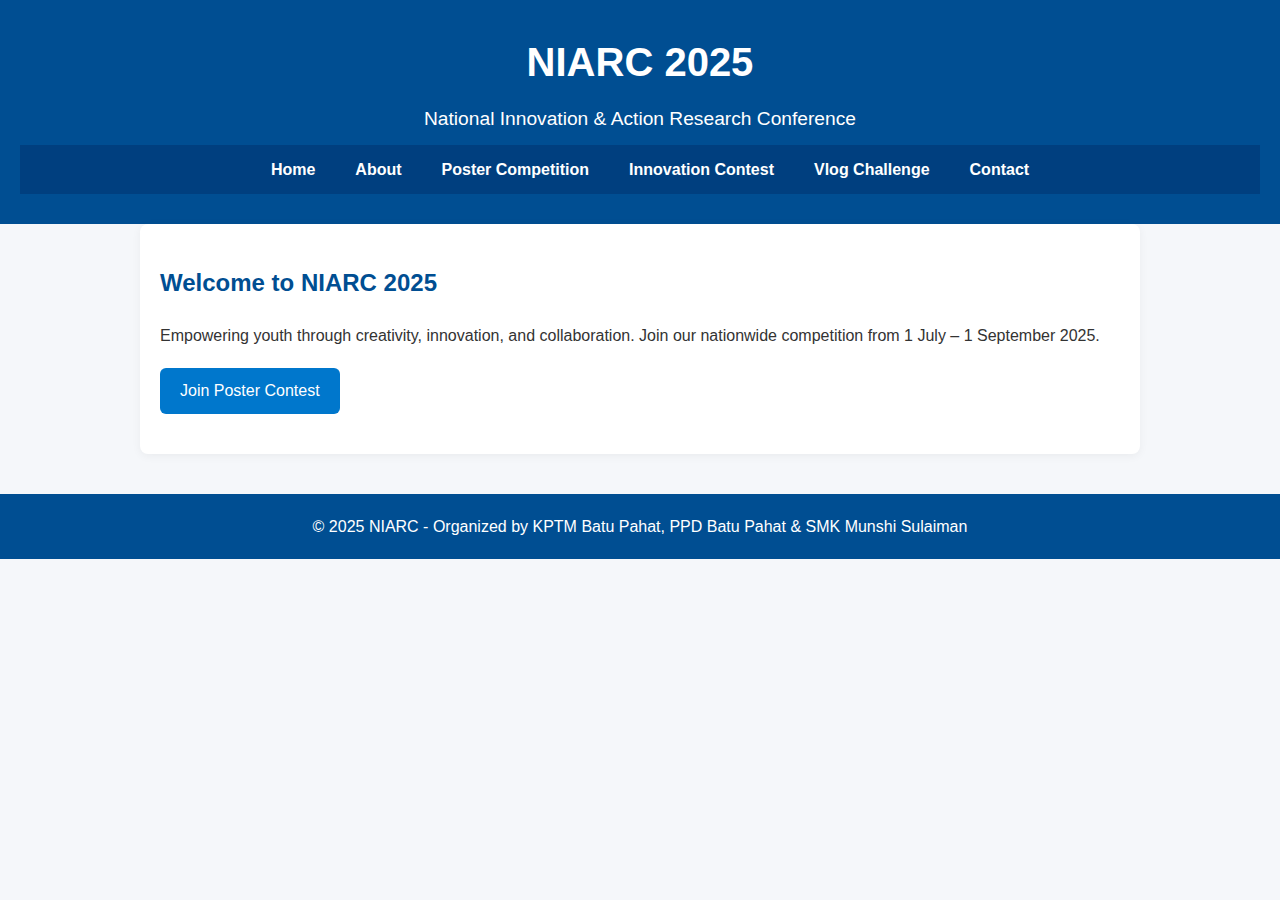
<file: index.html>
<!-- NIARC 2025 - Multi-Page Website Structure (Starter Code) -->
<!-- Home Page: index.html -->
<!DOCTYPE html>
<html lang="en">
<head>
  <meta charset="UTF-8">
  <meta name="viewport" content="width=device-width, initial-scale=1.0">
  <title>NIARC 2025 - Home</title>
  <link rel="stylesheet" href="style.css">
</head>
<body>
  <header>
    <h1>NIARC 2025</h1>
    <p>National Innovation & Action Research Conference</p>
    <nav>
      <ul>
        <li><a href="index.html">Home</a></li>
        <li><a href="about.html">About</a></li>
        <li><a href="poster-competition.html">Poster Competition</a></li>
        <li><a href="innovation.html">Innovation Contest</a></li>
        <li><a href="vlog.html">Vlog Challenge</a></li>
        <li><a href="contact.html">Contact</a></li>
      </ul>
    </nav>
  </header>
  <main>
    <section>
      <h2>Welcome to NIARC 2025</h2>
      <p>Empowering youth through creativity, innovation, and collaboration. Join our nationwide competition from 1 July – 1 September 2025.</p>
      <a href="poster-competition.html" class="btn">Join Poster Contest</a>
    </section>
  </main>
  <footer>
    <p>&copy; 2025 NIARC - Organized by KPTM Batu Pahat, PPD Batu Pahat & SMK Munshi Sulaiman</p>
  </footer>
</body>
</html>
</file>
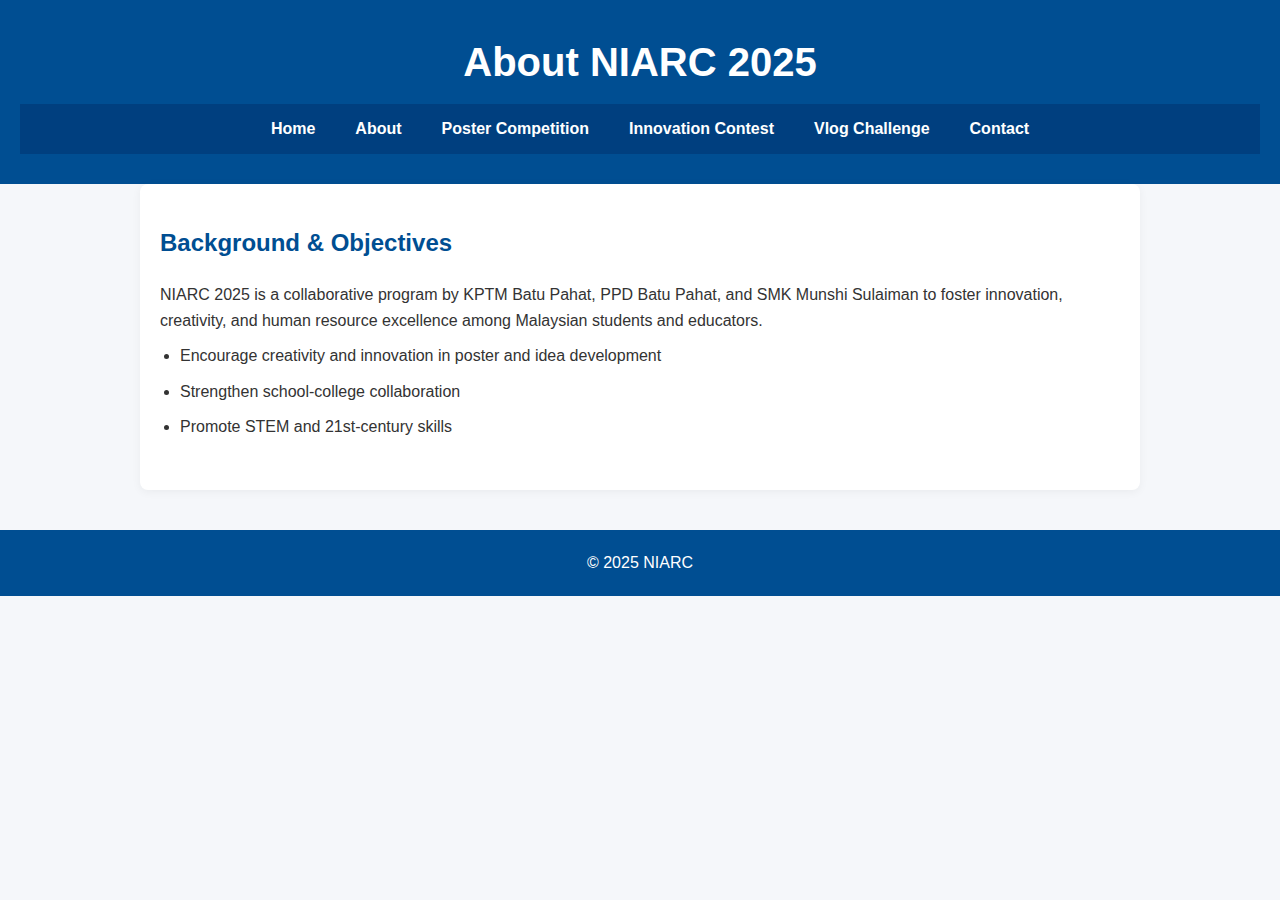
<file: about.html>
<!-- about.html -->
<!DOCTYPE html>
<html lang="en">
<head>
  <meta charset="UTF-8">
  <meta name="viewport" content="width=device-width, initial-scale=1.0">
  <title>About NIARC 2025</title>
  <link rel="stylesheet" href="style.css">
</head>
<body>
  <header>
    <h1>About NIARC 2025</h1>
    <nav>
      <ul>
        <li><a href="index.html">Home</a></li>
        <li><a href="about.html">About</a></li>
        <li><a href="poster-competition.html">Poster Competition</a></li>
        <li><a href="innovation.html">Innovation Contest</a></li>
        <li><a href="vlog.html">Vlog Challenge</a></li>
        <li><a href="contact.html">Contact</a></li>
      </ul>
    </nav>
  </header>
  <main>
    <h2>Background & Objectives</h2>
    <p>NIARC 2025 is a collaborative program by KPTM Batu Pahat, PPD Batu Pahat, and SMK Munshi Sulaiman to foster innovation, creativity, and human resource excellence among Malaysian students and educators.</p>
    <ul>
      <li>Encourage creativity and innovation in poster and idea development</li>
      <li>Strengthen school-college collaboration</li>
      <li>Promote STEM and 21st-century skills</li>
    </ul>
  </main>
  <footer>
    <p>&copy; 2025 NIARC</p>
  </footer>
</body>
</html>
</file>
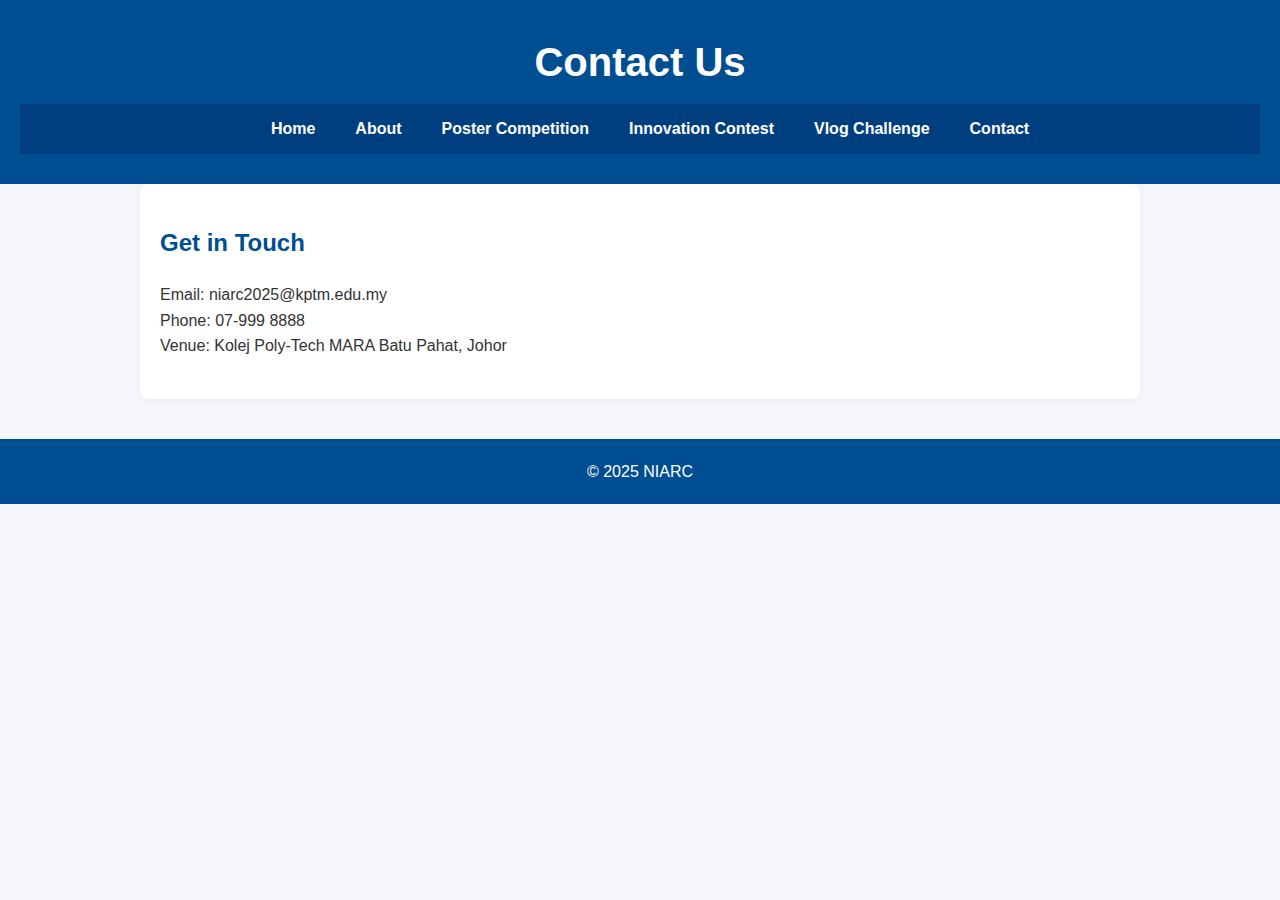
<file: contact.html>
<!-- contact.html -->
<!DOCTYPE html>
<html lang="en">
<head>
  <meta charset="UTF-8">
  <meta name="viewport" content="width=device-width, initial-scale=1.0">
  <title>Contact Us</title>
  <link rel="stylesheet" href="style.css">
</head>
<body>
  <header>
    <h1>Contact Us</h1>
    <nav>
      <ul>
        <li><a href="index.html">Home</a></li>
        <li><a href="about.html">About</a></li>
        <li><a href="poster-competition.html">Poster Competition</a></li>
        <li><a href="innovation.html">Innovation Contest</a></li>
        <li><a href="vlog.html">Vlog Challenge</a></li>
        <li><a href="contact.html">Contact</a></li>
      </ul>
    </nav>
  </header>
  <main>
    <h2>Get in Touch</h2>
    <p>Email: niarc2025@kptm.edu.my</p>
    <p>Phone: 07-999 8888</p>
    <p>Venue: Kolej Poly-Tech MARA Batu Pahat, Johor</p>
  </main>
  <footer>
    <p>&copy; 2025 NIARC</p>
  </footer>
</body>
</html>
</file>
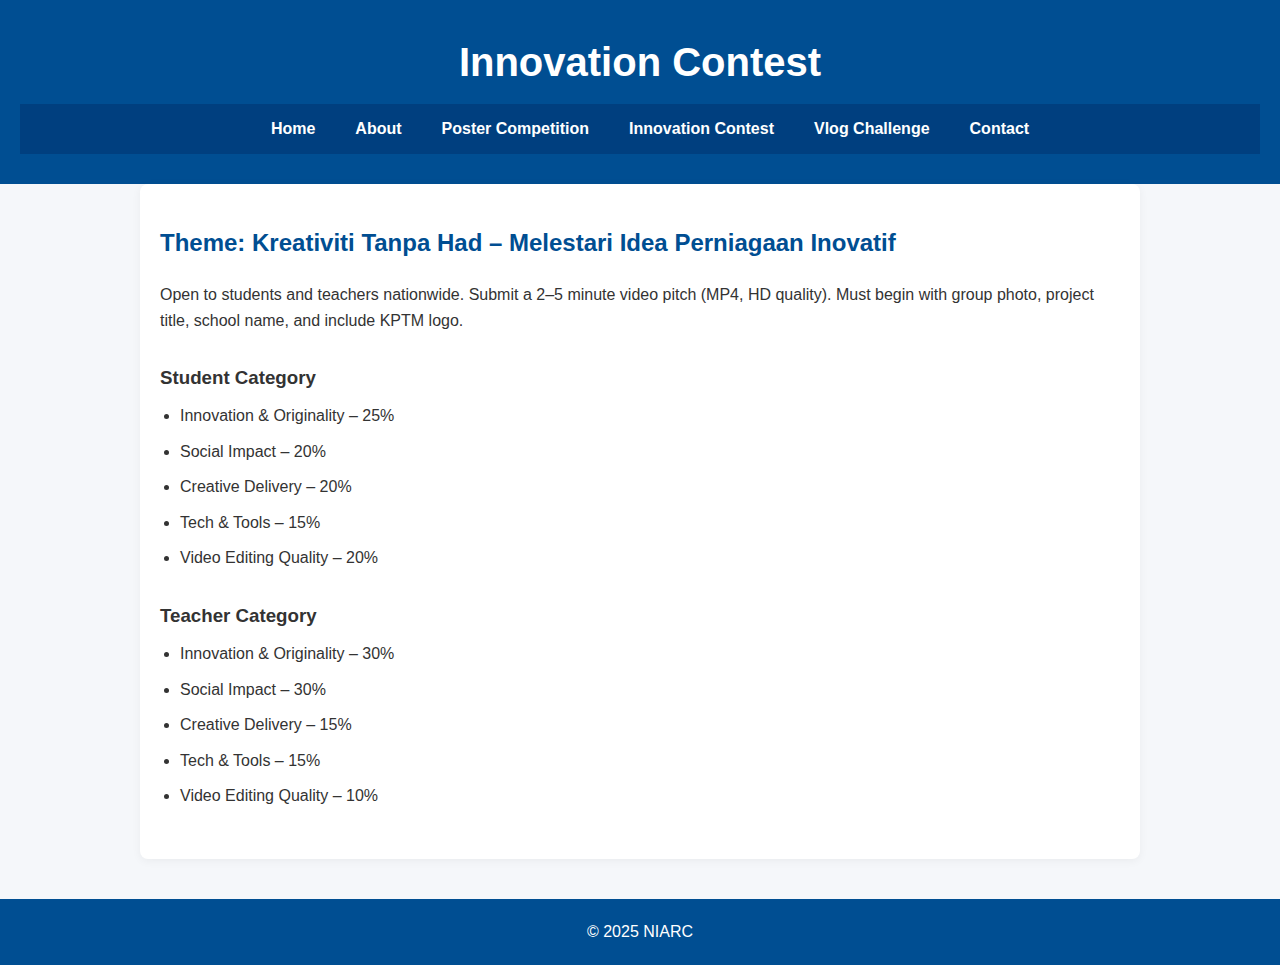
<file: innovation.html>
<!-- innovation.html -->
<!DOCTYPE html>
<html lang="en">
<head>
  <meta charset="UTF-8">
  <meta name="viewport" content="width=device-width, initial-scale=1.0">
  <title>Innovation Contest</title>
  <link rel="stylesheet" href="style.css">
</head>
<body>
  <header>
    <h1>Innovation Contest</h1>
    <nav>
      <ul>
        <li><a href="index.html">Home</a></li>
        <li><a href="about.html">About</a></li>
        <li><a href="poster-competition.html">Poster Competition</a></li>
        <li><a href="innovation.html">Innovation Contest</a></li>
        <li><a href="vlog.html">Vlog Challenge</a></li>
        <li><a href="contact.html">Contact</a></li>
      </ul>
    </nav>
  </header>
  <main>
    <h2>Theme: Kreativiti Tanpa Had – Melestari Idea Perniagaan Inovatif</h2>
    <p>Open to students and teachers nationwide. Submit a 2–5 minute video pitch (MP4, HD quality). Must begin with group photo, project title, school name, and include KPTM logo.</p>
    <h3>Student Category</h3>
    <ul>
      <li>Innovation & Originality – 25%</li>
      <li>Social Impact – 20%</li>
      <li>Creative Delivery – 20%</li>
      <li>Tech & Tools – 15%</li>
      <li>Video Editing Quality – 20%</li>
    </ul>
    <h3>Teacher Category</h3>
    <ul>
      <li>Innovation & Originality – 30%</li>
      <li>Social Impact – 30%</li>
      <li>Creative Delivery – 15%</li>
      <li>Tech & Tools – 15%</li>
      <li>Video Editing Quality – 10%</li>
    </ul>
  </main>
  <footer>
    <p>&copy; 2025 NIARC</p>
  </footer>
</body>
</html>
</file>
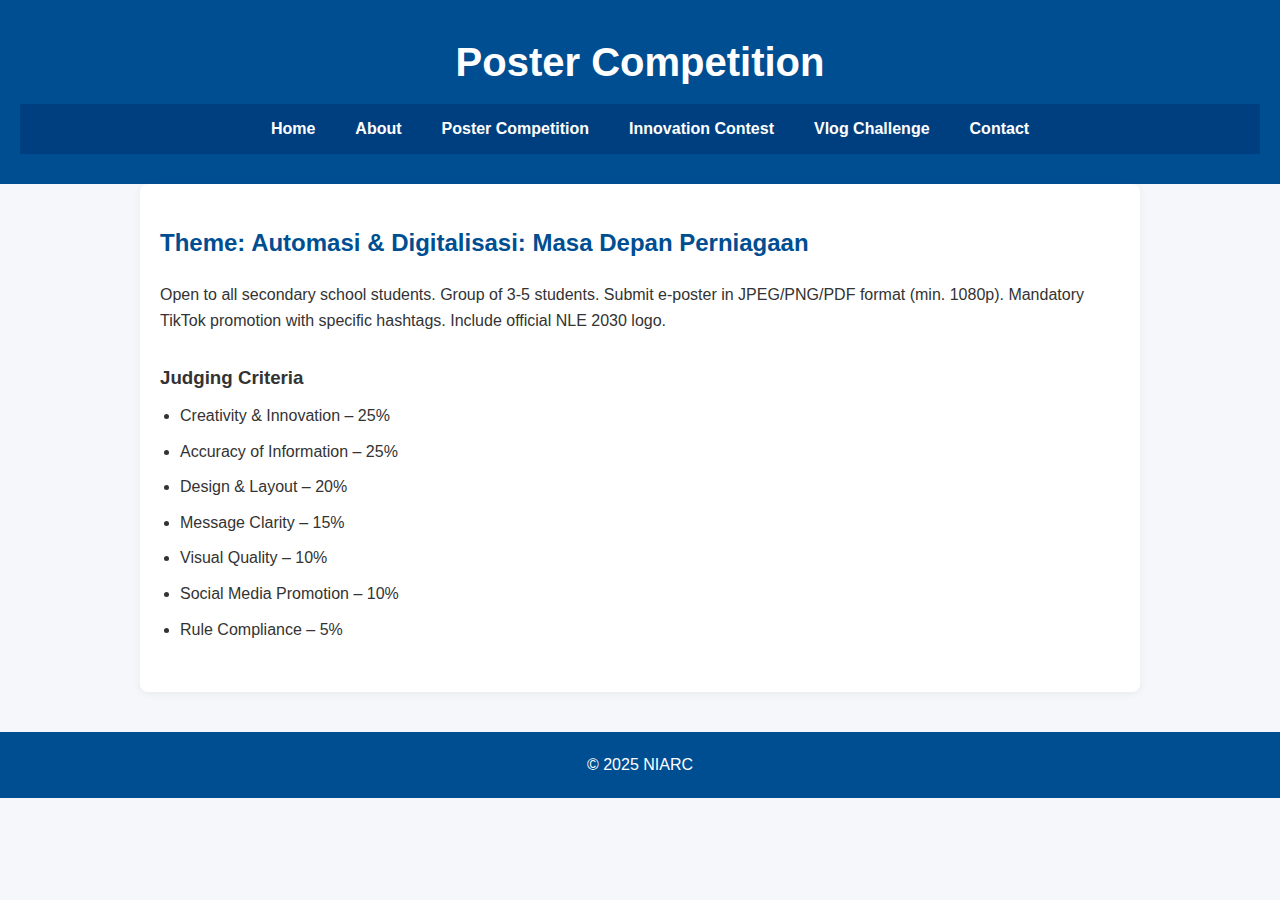
<file: poster-competition.html>
<!-- poster-competition.html -->
<!DOCTYPE html>
<html lang="en">
<head>
  <meta charset="UTF-8">
  <meta name="viewport" content="width=device-width, initial-scale=1.0">
  <title>Poster Competition</title>
  <link rel="stylesheet" href="style.css">
</head>
<body>
  <header>
    <h1>Poster Competition</h1>
    <nav>
      <ul>
        <li><a href="index.html">Home</a></li>
        <li><a href="about.html">About</a></li>
        <li><a href="poster-competition.html">Poster Competition</a></li>
        <li><a href="innovation.html">Innovation Contest</a></li>
        <li><a href="vlog.html">Vlog Challenge</a></li>
        <li><a href="contact.html">Contact</a></li>
      </ul>
    </nav>
  </header>
  <main>
    <h2>Theme: Automasi & Digitalisasi: Masa Depan Perniagaan</h2>
    <p>Open to all secondary school students. Group of 3-5 students. Submit e-poster in JPEG/PNG/PDF format (min. 1080p). Mandatory TikTok promotion with specific hashtags. Include official NLE 2030 logo.</p>
    <h3>Judging Criteria</h3>
    <ul>
      <li>Creativity & Innovation – 25%</li>
      <li>Accuracy of Information – 25%</li>
      <li>Design & Layout – 20%</li>
      <li>Message Clarity – 15%</li>
      <li>Visual Quality – 10%</li>
      <li>Social Media Promotion – 10%</li>
      <li>Rule Compliance – 5%</li>
    </ul>
  </main>
  <footer>
    <p>&copy; 2025 NIARC</p>
  </footer>
</body>
</html>
</file>
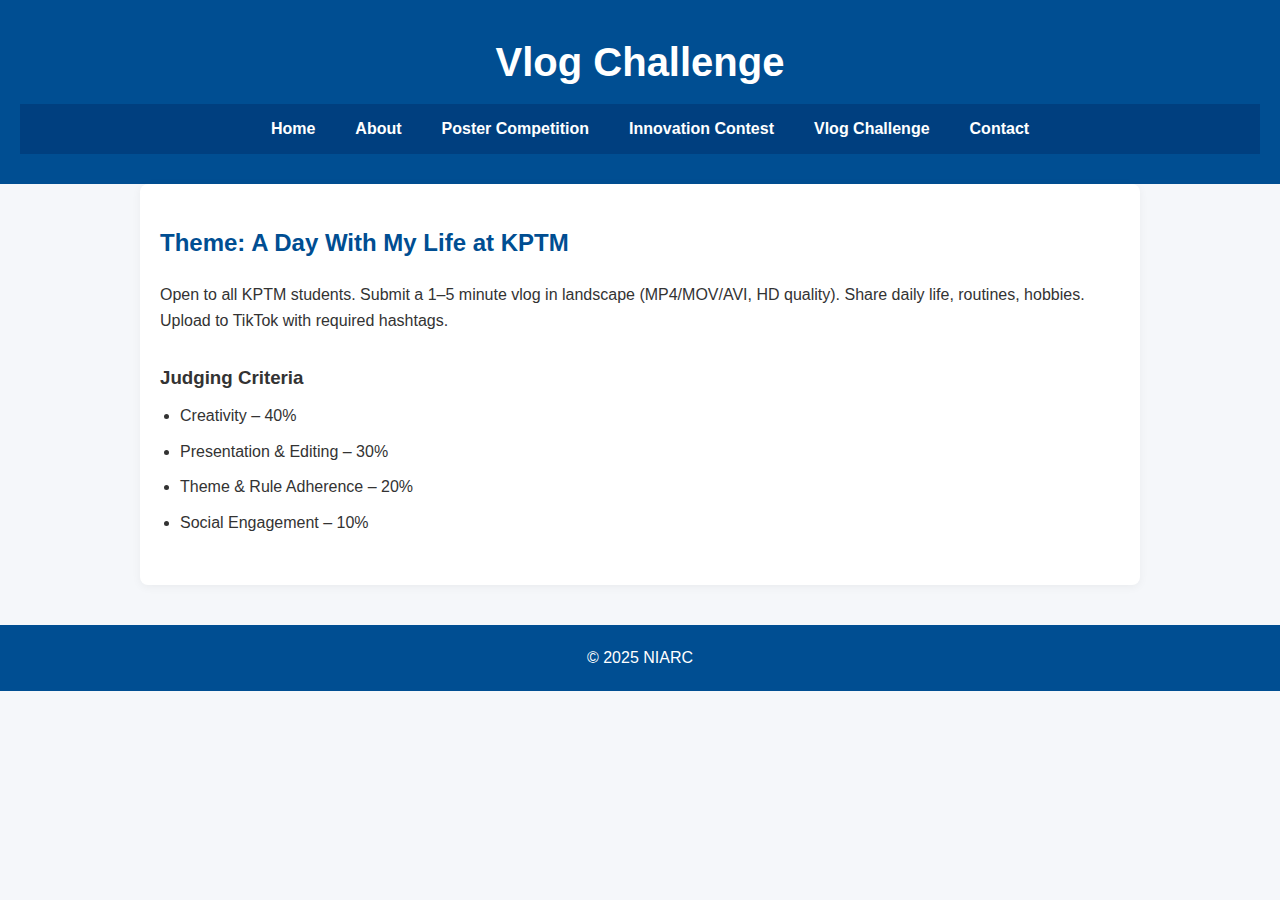
<file: vlog.html>
<!-- vlog.html -->
<!DOCTYPE html>
<html lang="en">
<head>
  <meta charset="UTF-8">
  <meta name="viewport" content="width=device-width, initial-scale=1.0">
  <title>Vlog Challenge</title>
  <link rel="stylesheet" href="style.css">
</head>
<body>
  <header>
    <h1>Vlog Challenge</h1>
    <nav>
      <ul>
        <li><a href="index.html">Home</a></li>
        <li><a href="about.html">About</a></li>
        <li><a href="poster-competition.html">Poster Competition</a></li>
        <li><a href="innovation.html">Innovation Contest</a></li>
        <li><a href="vlog.html">Vlog Challenge</a></li>
        <li><a href="contact.html">Contact</a></li>
      </ul>
    </nav>
  </header>
  <main>
    <h2>Theme: A Day With My Life at KPTM</h2>
    <p>Open to all KPTM students. Submit a 1–5 minute vlog in landscape (MP4/MOV/AVI, HD quality). Share daily life, routines, hobbies. Upload to TikTok with required hashtags.</p>
    <h3>Judging Criteria</h3>
    <ul>
      <li>Creativity – 40%</li>
      <li>Presentation & Editing – 30%</li>
      <li>Theme & Rule Adherence – 20%</li>
      <li>Social Engagement – 10%</li>
    </ul>
  </main>
  <footer>
    <p>&copy; 2025 NIARC</p>
  </footer>
</body>
</html>
</file>
<file: style.css>
/* Reset basic elements */
* {
  margin: 0;
  padding: 0;
  box-sizing: border-box;
}

/* Body styling */
body {
  font-family: 'Segoe UI', Tahoma, Geneva, Verdana, sans-serif;
  line-height: 1.6;
  background-color: #f5f7fa;
  color: #333;
  padding: 0;
  margin: 0;
}

/* Header */
header {
  background: #004e92;
  color: white;
  padding: 30px 20px;
  text-align: center;
}

header h1 {
  margin-bottom: 10px;
  font-size: 2.5em;
}

header p {
  font-size: 1.2em;
}

/* Navigation Menu */
nav ul {
  list-style: none;
  background-color: #003f7f;
  overflow: hidden;
  display: flex;
  justify-content: center;
  flex-wrap: wrap;
}

nav ul li {
  margin: 0;
}

nav ul li a {
  display: block;
  padding: 12px 20px;
  text-decoration: none;
  color: white;
  font-weight: bold;
  transition: background 0.3s;
}

nav ul li a:hover {
  background-color: #005bb5;
}

/* Main content */
main {
  padding: 40px 20px;
  max-width: 1000px;
  margin: auto;
  background: white;
  border-radius: 8px;
  box-shadow: 0 2px 10px rgba(0,0,0,0.05);
}

/* Buttons */
.btn {
  display: inline-block;
  padding: 10px 20px;
  background-color: #0077cc;
  color: white;
  text-decoration: none;
  border-radius: 6px;
  margin-top: 20px;
}

.btn:hover {
  background-color: #005fa3;
}

/* Footer */
footer {
  background: #004e92;
  color: white;
  text-align: center;
  padding: 20px 10px;
  margin-top: 40px;
}

/* Headings */
h2 {
  color: #004e92;
  margin-bottom: 20px;
}

h3 {
  margin-top: 30px;
  margin-bottom: 10px;
  color: #333;
}

/* Lists */
ul {
  padding-left: 20px;
  margin-top: 10px;
}

ul li {
  margin-bottom: 10px;
}
</file>
